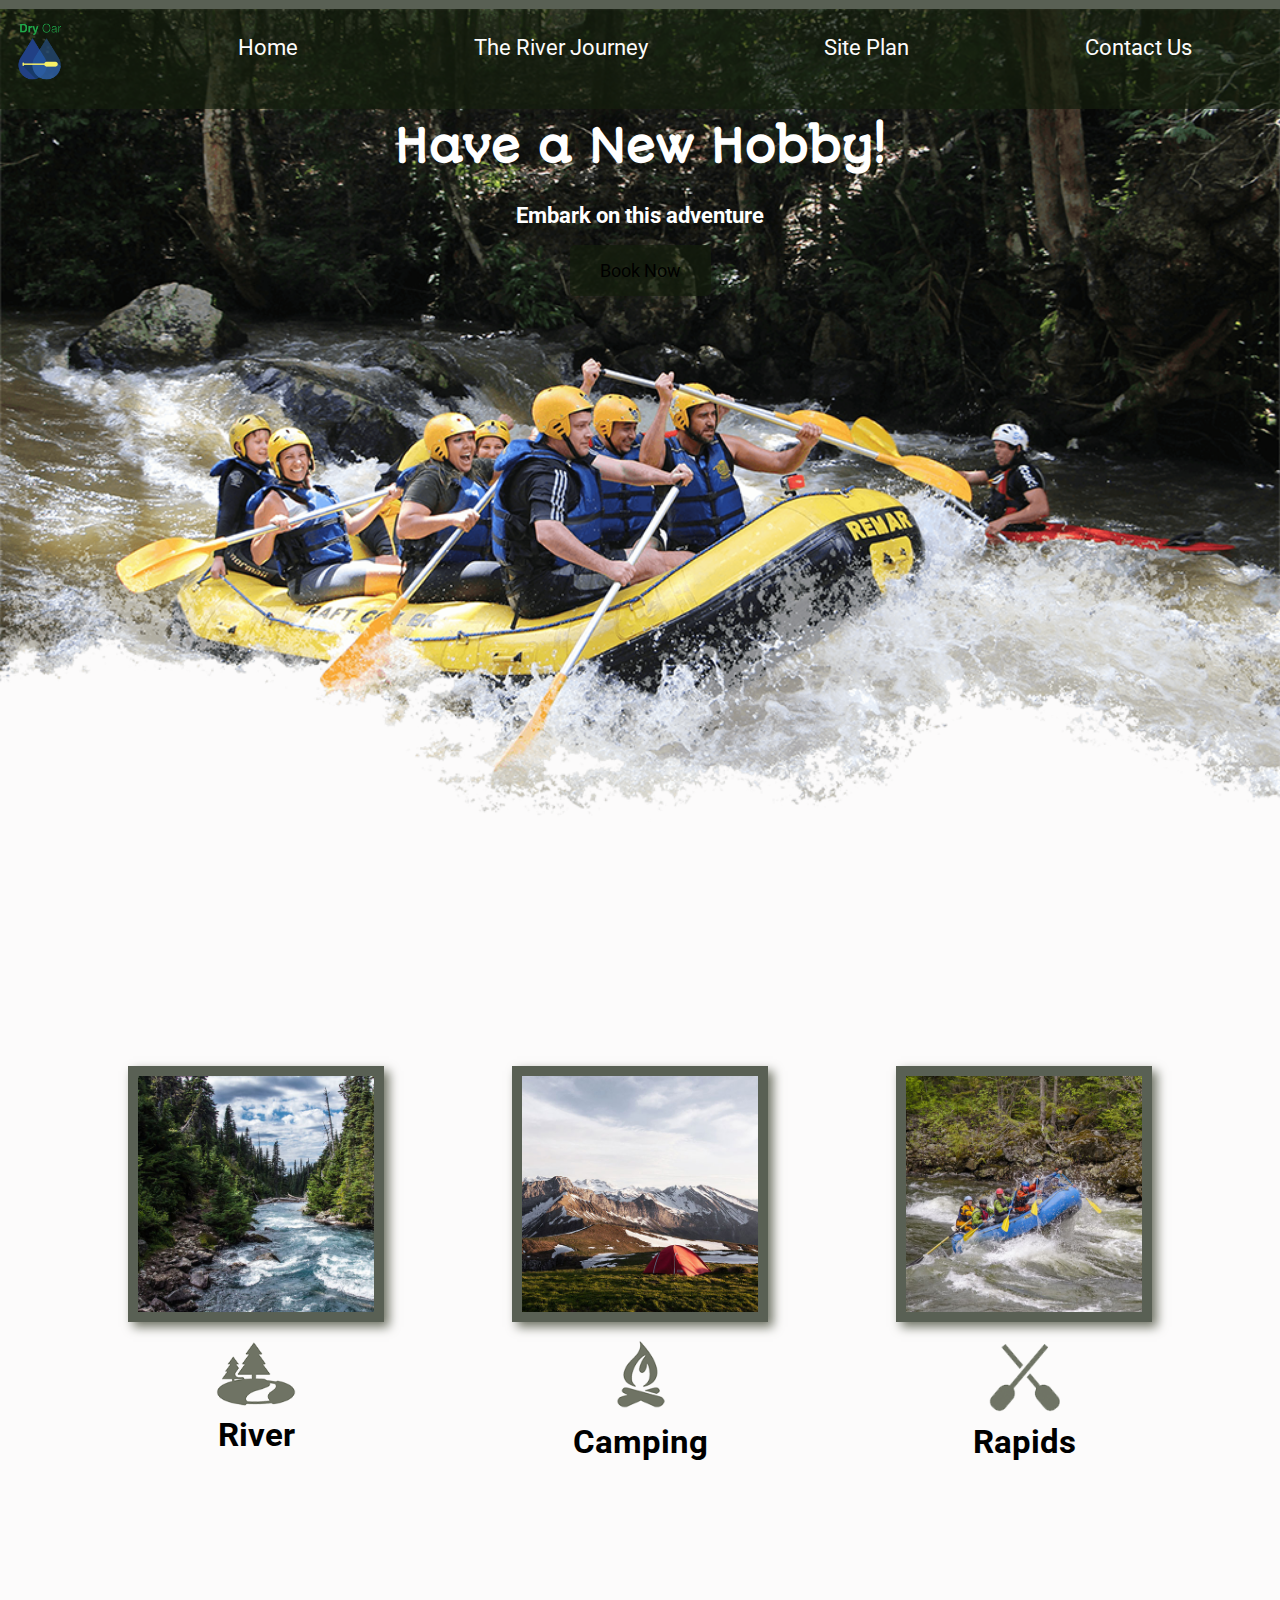
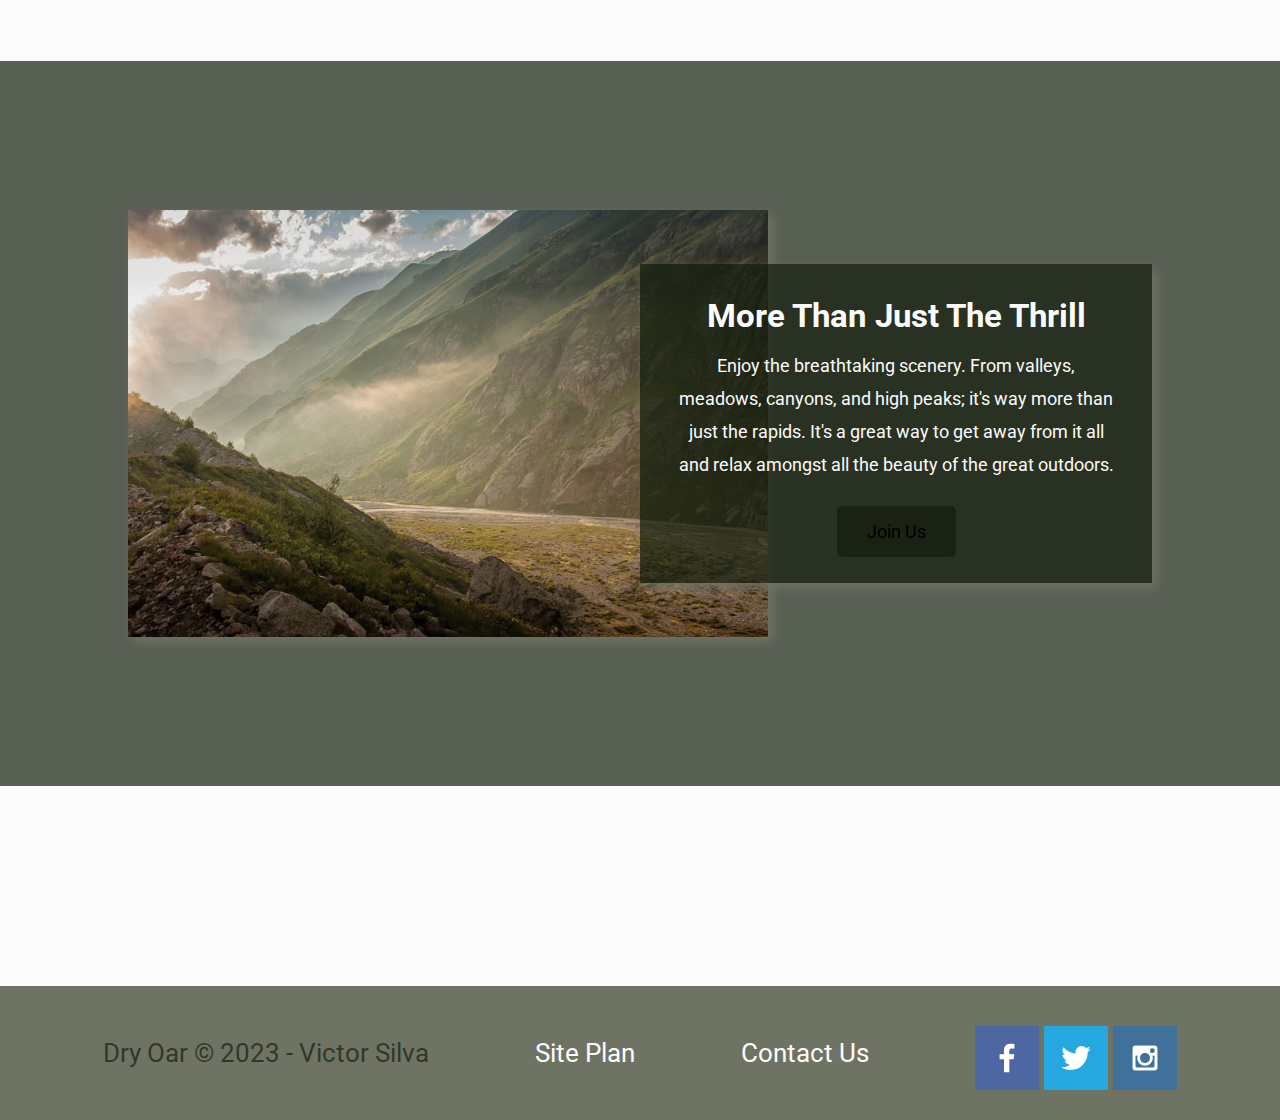
<file: index.html>
<!DOCTYPE html>
<html lang="en">
<head>
    <meta charset="UTF-8">
    <meta http-equiv="X-UA-Compatible" content="IE=edge">
    <meta name="viewport" content="width=device-width, initial-scale=1.0">
    <title>Dry Oar</title>
    <link type="text/css" rel="stylesheet" href="styles/style.css">
</head>

<body>

    <div id="content">

        <header>

            <a id="logo-link" href="index.html" target="_blank">
                <img class="logo" src="images/logo.png" alt="Dry Oar Logo">
            </a>
            
            <nav>
                <a href="index.html" target="_blank">Home</a>
                <a href="river.html" target="_blank">The River Journey</a>
                <a href="site-plan-rafting.html" target="_blank">Site Plan</a>
                <a href="contactus.html" target="_blank">Contact Us</a>
            </nav>

        </header>
      
        <div id="hero">

            <div id="hero-box">
                <img id="hero-img" src="images/hero.png" alt="People Enjoying Rafting">
            </div>

            <section id="hero-msg">

                <h1 class="home-title">Have a New Hobby!</h1>
                <h4>Embark on this adventure</h4>

                <div class="button-box">
                    <a class="book" href="contactus.html" target="_blank">Book Now</a>
                </div>
            
            </section>

        </div>
        

        <main class="home-grid">

            <section class="river-card">
                <img class="card-img" src="images/rivers.jpg" alt="river in forest">                              
                <img class="icon" src="images/river_icon.png" alt="river icon">
                <h2>River</h2>
            </section>
            <section class="camping-card">
                <img class="card-img" src="images/camping.jpg" alt="tent in mountains">
                <img class="icon" src="images/fire_icon.png" alt="fire icon">
                <h2>Camping</h2>
            </section>
            <section class="rapids-card">
                <img class="card-img" src="images/rapids.jpg" alt="rafting boat">
                <img class="icon" src="images/oars.png" alt="oars icon">
                <h2>Rapids</h2>
            </section>

            <div id="background"></div>

            <img class="mountains" src="images/mountains.jpg" alt="Misty mountains">
            <section class="msg">
                <h2>More Than Just The Thrill</h2>
                <p>Enjoy the breathtaking scenery. From valleys, meadows, canyons, and high peaks; it's way more than just the rapids. It's a great way to get away from it all and relax amongst all the beauty of the great outdoors.</p>
                <a class='join' href="rivers.html" target="_blank">Join Us</a>
            </section>

        </main>

        <footer>

            <p>Dry Oar &copy; 2023 - Victor Silva</p>
            <p><a href="site-plan-rafting.html">Site Plan</a></p>
            <p><a href="contactus.html">Contact Us</a></p>
            <div class="social">
                <a href="https://facebook.com" target="_blank">
                    <img src="images/facebook.png" alt="fb icon">
                </a>
                <a href="https://twitter.com" target="_blank">
                    <img src="images/twitter.png" alt="twitter icon">
                </a>
                <a href="https://instagram.com" target="_blank">
                    <img src="images/instagram.png" alt="instagram icon">
                </a>
            </div>

        </footer>

    </div>
    
</body>
</html>
</file>
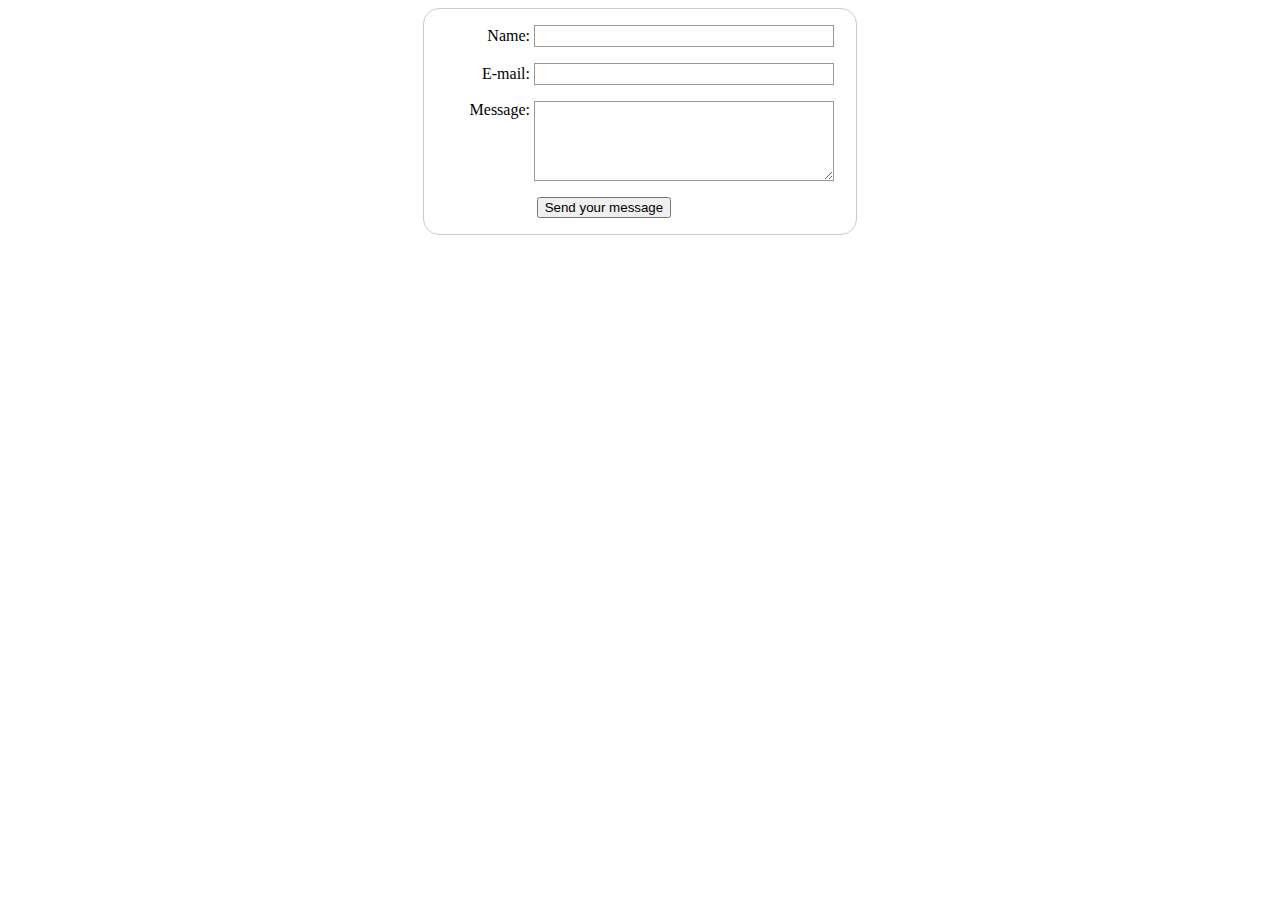
<file: contactus.html>
<!DOCTYPE html>
<html lang="en">
<head>
    <meta charset="UTF-8">
    <meta http-equiv="X-UA-Compatible" content="IE=edge">
    <meta name="viewport" content="width=device-width, initial-scale=1.0">
    <title>Contact Us</title>
</head>
<body>
    
    <div id="feedback"></div>

    <form action="/my-handling-form-page" method="post">
        <ul>
          <li>
            <label for="name">Name:</label>
            <input type="text" id="name" name="user_name" />
          </li>
          <li>
            <label for="mail">E-mail:</label>
            <input type="email" id="mail" name="user_email" />
          </li>
          <li>
            <label for="msg">Message:</label>
            <textarea id="msg" name="user_message"></textarea>
          </li>
          <li class="button">
            <button type="submit">Send your message</button>
          </li>
        </ul>
      </form>
      
    <style>
        #feedback {
            background-color: antiquewhite;
            position: absolute;
            top: 0;
            left: 0;
            right: 0;
            padding: .5em;
            /* make this element invisible until we are ready for it */
            display: none;      
        }
        .moveDown {
            margin-top: 3em;
        }
        form {
        /* Center the form on the page */
        margin: 0 auto;
        width: 400px;
        /* Form outline */
        padding: 1em;
        border: 1px solid #ccc;
        border-radius: 1em;
        }

        ul {
        list-style: none;
        padding: 0;
        margin: 0;
        }

        form li + li {
        margin-top: 1em;
        }

        label {
        /* Uniform size & alignment */
        display: inline-block;
        width: 90px;
        text-align: right;
        }

        input,
        textarea {
        /* To make sure that all text fields have the same font settings
            By default, textareas have a monospace font */
        font: 1em sans-serif;

        /* Uniform text field size */
        width: 300px;
        box-sizing: border-box;

        /* Match form field borders */
        border: 1px solid #999;
        }

        input:focus,
        textarea:focus {
        /* Additional highlight for focused elements */
        border-color: #000;
        }

        textarea {
        /* Align multiline text fields with their labels */
        vertical-align: top;

        /* Provide space to type some text */
        height: 5em;
        }

        .button {
        /* Align buttons with the text fields */
        padding-left: 90px; /* same size as the label elements */
        }

        button {
        /* This extra margin represent roughly the same space as the space
            between the labels and their text fields */
        margin-left: 0.5em;
        }

    </style>

    
    <script>
        // get the feedback div element so we can do something with it.
        const feedbackElement = document.getElementById('feedback');
        // get the form so we can read what was entered in it.
        const formElement = document.forms[0];
        // add a 'listener' to wait for a submission of our form. When that happens run the code below.
        formElement.addEventListener('submit', function(e) {
            // stop the form from doing the default action.
            e.preventDefault();
            // set the contents of our feedback element to a message letting the user know the form was submitted successfully. Notice that we pull the name that was entered in the form to personalize the message!
            feedbackElement.innerHTML = 'Hello '+ formElement.user_name.value +'! Thank you for your message. We will get back with you as soon as possible!';
            // make the feedback element visible.
            feedbackElement.style.display = "block";
            // add a class to move everything down so our message doesn't cover it.
            document.body.classList.toggle('moveDown');
        });
    </script>
                
</body>
</html>
</file>
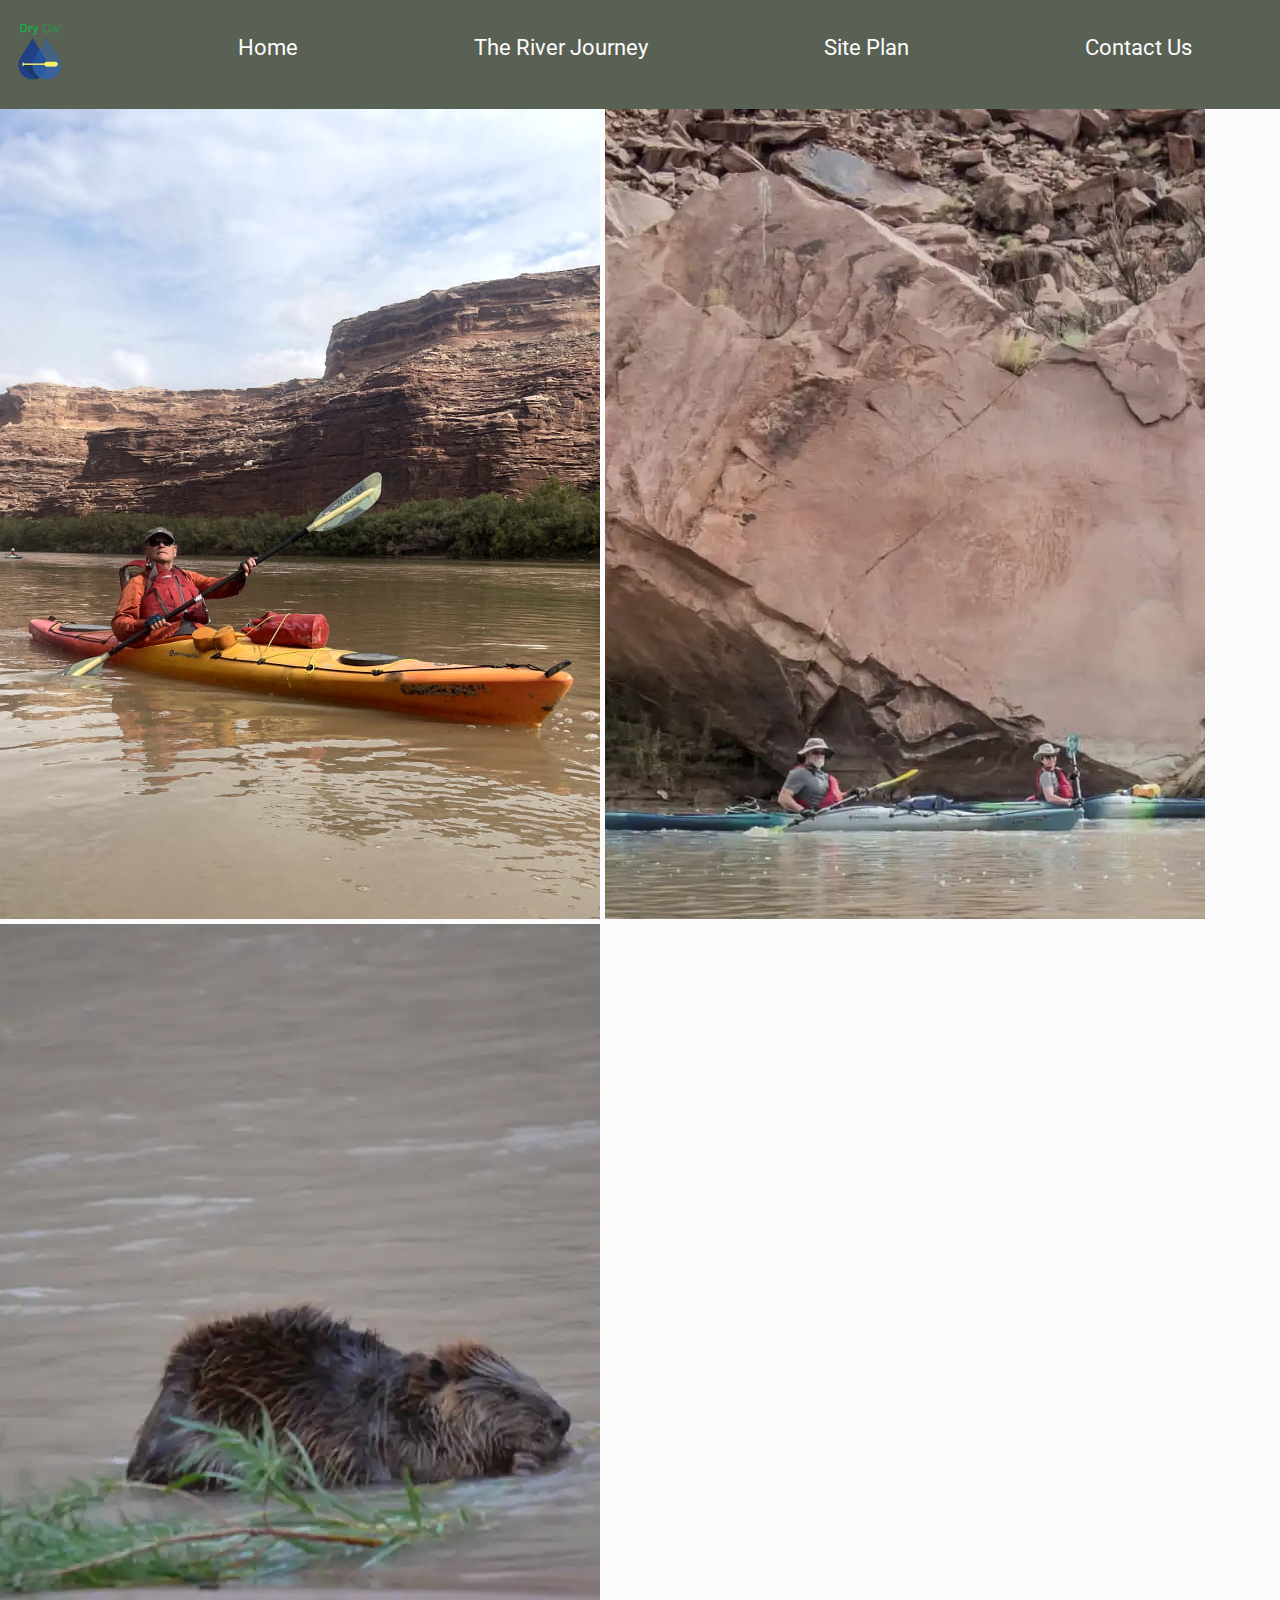
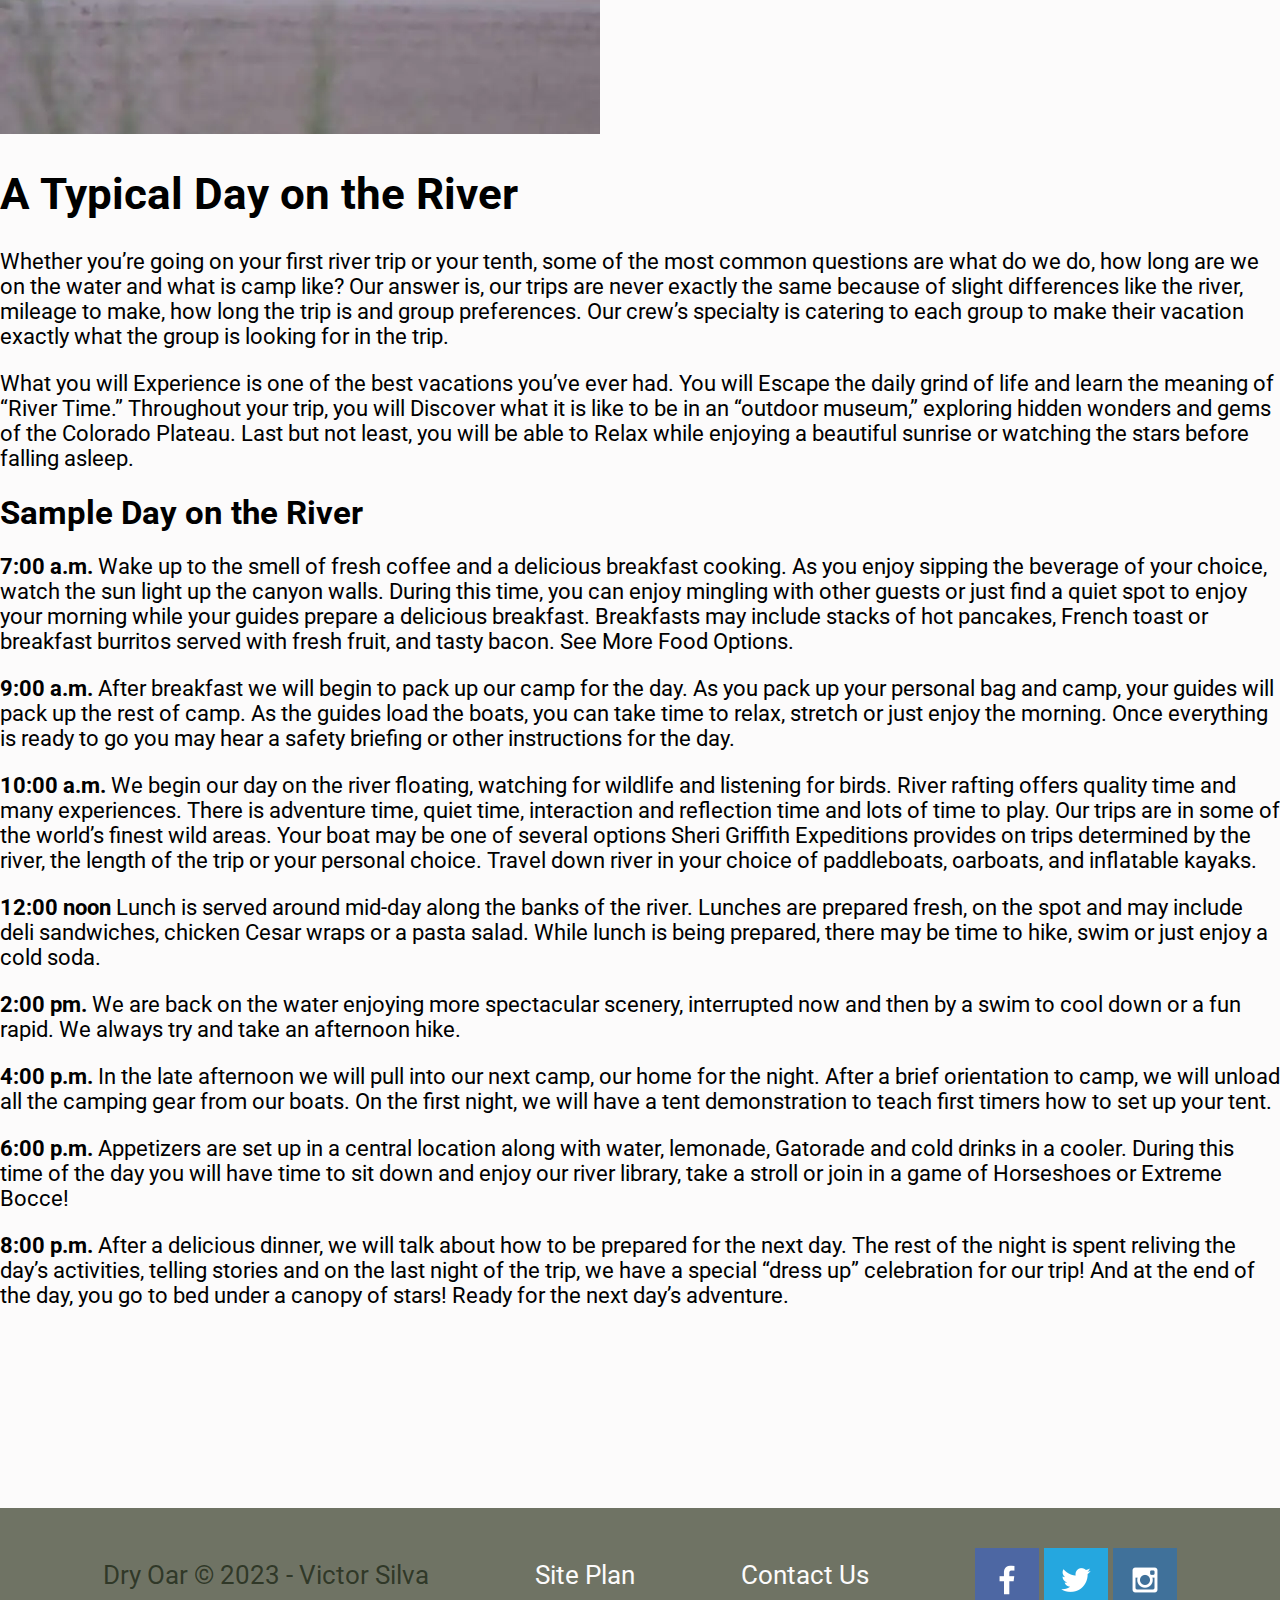
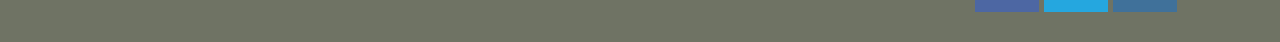
<file: river.html>
<!DOCTYPE html>
<html lang="en">
<head>
    <meta charset="UTF-8">
    <meta http-equiv="X-UA-Compatible" content="IE=edge">
    <meta name="viewport" content="width=device-width, initial-scale=1.0">
    <title>The River Journey</title>
    <link rel="stylesheet" href="styles/style.css">
</head>
<body>
    <div id="p2-background">
    <header>

        <a id="logo-link" href="index.html" target="_blank">
            <img class="logo" src="images/logo.png" alt="Dry Oar Logo">
        </a>
        
        <nav>
            <a href="index.html" target="_blank">Home</a>
            <a href="river.html" target="_blank">The River Journey</a>
            <a href="site-plan-rafting.html" target="_blank">Site Plan</a>
            <a href="contactus.html" target="_blank">Contact Us</a>
        </nav>

    </header>

    <main>
        <div id="p2-heading-div">
            
        </div>
        <img src="images/pic 3.jpg" alt="">
        <img src="images/pic 2.webp" alt="">
        <img src="images/pic 1.webp" alt="">
        <h1 id="p2-heading">A Typical Day on the River</h1>
        
        <p id="p2-paragraph"> Whether you’re going on your first river trip or your tenth, some of the most common questions are what do we do, how long are we on the water and what is camp like? Our answer is, our trips are never exactly the same because of slight differences like the river, mileage to make, how long the trip is and group preferences. Our crew’s specialty is catering to each group to make their vacation exactly what the group is looking for in the trip. </p>

            <p>What you will Experience is one of the best vacations you’ve ever had. You will Escape the daily grind of life and learn the meaning of “River Time.” Throughout your trip, you will Discover what it is like to be in an “outdoor museum,” exploring hidden wonders and gems of the Colorado Plateau. Last but not least, you will be able to Relax while enjoying a beautiful sunrise or watching the stars before falling asleep. </p>
            
        <h2>Sample Day on the River</h2>
        <p><strong>7:00 a.m.</strong>  Wake up to the smell of fresh coffee and a delicious breakfast cooking. As you enjoy sipping the beverage of your choice, watch the sun light up the canyon walls. During this time, you can enjoy mingling with other guests or just find a quiet spot to enjoy your morning while your guides prepare a delicious breakfast. Breakfasts may include stacks of hot pancakes, French toast or breakfast burritos served with fresh fruit, and tasty bacon. See More Food Options.</p>
        <p><strong>9:00 a.m. </strong> After breakfast we will begin to pack up our camp for the day. As you pack up your personal bag and camp, your guides will pack up the rest of camp. As the guides load the boats, you can take time to relax, stretch or just enjoy the morning. Once everything is ready to go you may hear a safety briefing or other instructions for the day.</p>
        <p><strong>10:00 a.m. </strong> We begin our day on the river floating, watching for wildlife and listening for birds. River rafting offers quality time and many experiences. There is adventure time, quiet time, interaction and reflection time and lots of time to play. Our trips are in some of the world’s finest wild areas. Your boat may be one of several options Sheri Griffith Expeditions provides on trips determined by the river, the length of the trip or your personal choice. Travel down river in your choice of paddleboats, oarboats, and inflatable kayaks.</p>
        <p><strong>12:00 noon</strong>  Lunch is served around mid-day along the banks of the river. Lunches are prepared fresh, on the spot and may include deli sandwiches, chicken Cesar wraps or a pasta salad. While lunch is being prepared, there may be time to hike, swim or just enjoy a cold soda.</p>
        <p><strong>2:00 pm.</strong>  We are back on the water enjoying more spectacular scenery, interrupted now and then by a swim to cool down or a fun rapid. We always try and take an afternoon hike.</p>
        <p><strong>4:00 p.m.</strong>  In the late afternoon we will pull into our next camp, our home for the night. After a brief orientation to camp, we will unload all the camping gear from our boats. On the first night, we will have a tent demonstration to teach first timers how to set up your tent.</p>
        <p><strong>6:00 p.m.</strong>  Appetizers are set up in a central location along with water, lemonade, Gatorade and cold drinks in a cooler. During this time of the day you will have time to sit down and enjoy our river library, take a stroll or join in a game of Horseshoes or Extreme Bocce!</p>
        <p><strong>8:00 p.m.</strong>  After a delicious dinner, we will talk about how to be prepared for the next day. The rest of the night is spent reliving the day’s activities, telling stories and on the last night of the trip, we have a special “dress up” celebration for our trip! And at the end of the day, you go to bed under a canopy of stars! Ready for the next day&#8217;s adventure.</p>
        
        </main>


    <footer id="p2-footer">

        <p>Dry Oar &copy; 2023 - Victor Silva</p>
        <p><a href="site-plan-rafting.html">Site Plan</a></p>
        <p><a href="contactus.html">Contact Us</a></p>
        <div class="social">
            <a href="https://facebook.com" target="_blank">
                <img src="images/facebook.png" alt="fb icon">
            </a>
            <a href="https://twitter.com" target="_blank">
                <img src="images/twitter.png" alt="twitter icon">
            </a>
            <a href="https://instagram.com" target="_blank">
                <img src="images/instagram.png" alt="instagram icon">
            </a>
        </div>

    </footer>
    
    </body>

        </div>
</html>
</file>
<file: styles/style.css>
@import url('https://fonts.googleapis.com/css2?family=Roboto:wght@300;500;700;900&family=Autour+One&family=Caveat&family=Young+Serif&display=swap');

#content {
  max-width: 1600px;
  margin: 0 auto;
}

nav a{
  color: #fcfbfb;
  text-align: center;
  padding: 35px;
}

#hero {
  display: grid;
  grid-template-columns: 1fr 3fr 1fr;
  margin-top: -100px;
}

#hero-box {
  grid-column: 1/4;
  grid-row: 1/3;
  z-index: -1;
}

#hero-msg {
  grid-column: 2/3;
  grid-row: 1/2;
  margin-top: 100px;
}


#hero-msg h1, #hero-msg h4{
  text-align: center;
  color: white;
}

.button-box{
  text-align: center;
}

main section{
  text-align: center;
}

.home-grid {
  display: grid;
  grid-template-columns: repeat(10, 1fr);
}

#background {
  height: 725px;
  background-color:rgba(20,30,13, .7);
}

body {
  background-color: #fcfbfb;
  font-family: 'Roboto', 'Young Serif', sans-serif;
  font-size: 22px;
  margin: 0;
  padding: 0;
}

h2 {
  margin: 0;
}

header {
  background-color:rgba(20,30,13, .7);
  display: grid;
  grid-template-columns: 150px auto
}

nav {
  display: flex;
  justify-content: space-around;
}
nav a:hover {
  background-color: black;
}


.book:hover, .join:hover{
  background-color: black;
  color:rgba(20,30,13, .7);
}

.msg {
  background-color:rgba(20,30,13, .7);
  color: #fcfbfb;
  line-height: 1.5em;
  padding: 35px;
  grid-column: 6/10;
  grid-row: 6/7;
  box-shadow: 5px 5px 10px #6f7364;
}

.msg p{
  font-size: .8em;
  padding-bottom: 15px;
}
footer{
  background-color: #6f7364;
    padding: 25px 50px;
    margin-top: 200px;
    display: flex;
    justify-content: space-around;
    align-items: center;
}


nav a:hover {
  background-color: black;
  color:rgba(20,30,13, .7);
}

#hero-img{
  width: 100%;
}

.logo, .icon {
  width: 80px;
}

nav a {
  text-align: center;
  color: #fcfbfb;
  text-decoration: none;
}


.book, .join{
  background-color:rgba(20,30,13, .7);
    color: black;
    text-decoration: none;
    font-size: 18px;
    padding: 15px 30px;
    margin-top: 50px;
    border-radius: 5px;
}

.card-img {
  border: 10px solid rgba(20,30,13, .7);
  transition: transform .5s;
  box-shadow: 5px 5px 10px #6f7364;
}

.card-img:hover {
  opacity: .6;
  transform: scale(1.1);
}

.card-img, .mountains {
  width: 100%;
}

main section img {
  box-sizing: border-box;
}

footer a{
  text-align: center;
  color: #fcfbfb;
  text-decoration: none;

}

footer p {
  font-size: 1.2em;
  color:rgba(20,30,13, .7);
}

footer p a:hover {
  text-decoration: underline;
  color:rgba(20,30,13, .7);
}


.home-title {
  font-family: 'Autour One', 'Caveat', sans-serif;
  font-size: 2em;
  margin-top: 10px;
}

#logo_link {
  padding-top: 5px;
  justify-self: center;
  align-self: center;
}

.icon{
  padding-top: 10px;
}

footer .social img   {
  padding-top: 15px;
}

.river-card, .camping-card, .rapids-card   {
  margin: 200px 0;
}

.river-card {
  grid-column: 2/4;
  grid-row: 2/3;
}

.camping-card{
  grid-column: 5/7;
  grid-row: 2/3;
}

.rapids-card {
  grid-column: 8/10;
  grid-row: 2/3;
}

#background {
  grid-column: 1/11;
  grid-row: 4/9;
}

.mountains {
  margin: 100px 0px;
  grid-column: 2/7;
  grid-row: 5/8;
  box-shadow: 5px 5px 10px #6f7364;
}


@media screen and (max-width: 900px) {
  #hero, .home-grid {
      display: block;
      height: auto;
  }
  nav, footer {
      flex-direction: column;
  }
  nav a {
      display: block;
      padding: 15px;
  }
  #hero {
      margin-top: 0;
  }
  #hero-msg {
      margin-top: 0;
  }
  #hero-msg h4 {
      display: none;
  }
  .home-title {
      font-size: 25px;
      color: #6f7364;
  }
  .river-card, .camping-card, .rapids-card {
      margin: 50px auto;
      width: 60%;
  }
  #background {
      display: none;
  }
  .mountains, .msg {
      width: 80%;
      display: block;
      margin: 0 auto;
  }
  footer {
      margin-top: 25px;
  }
}
</file>
